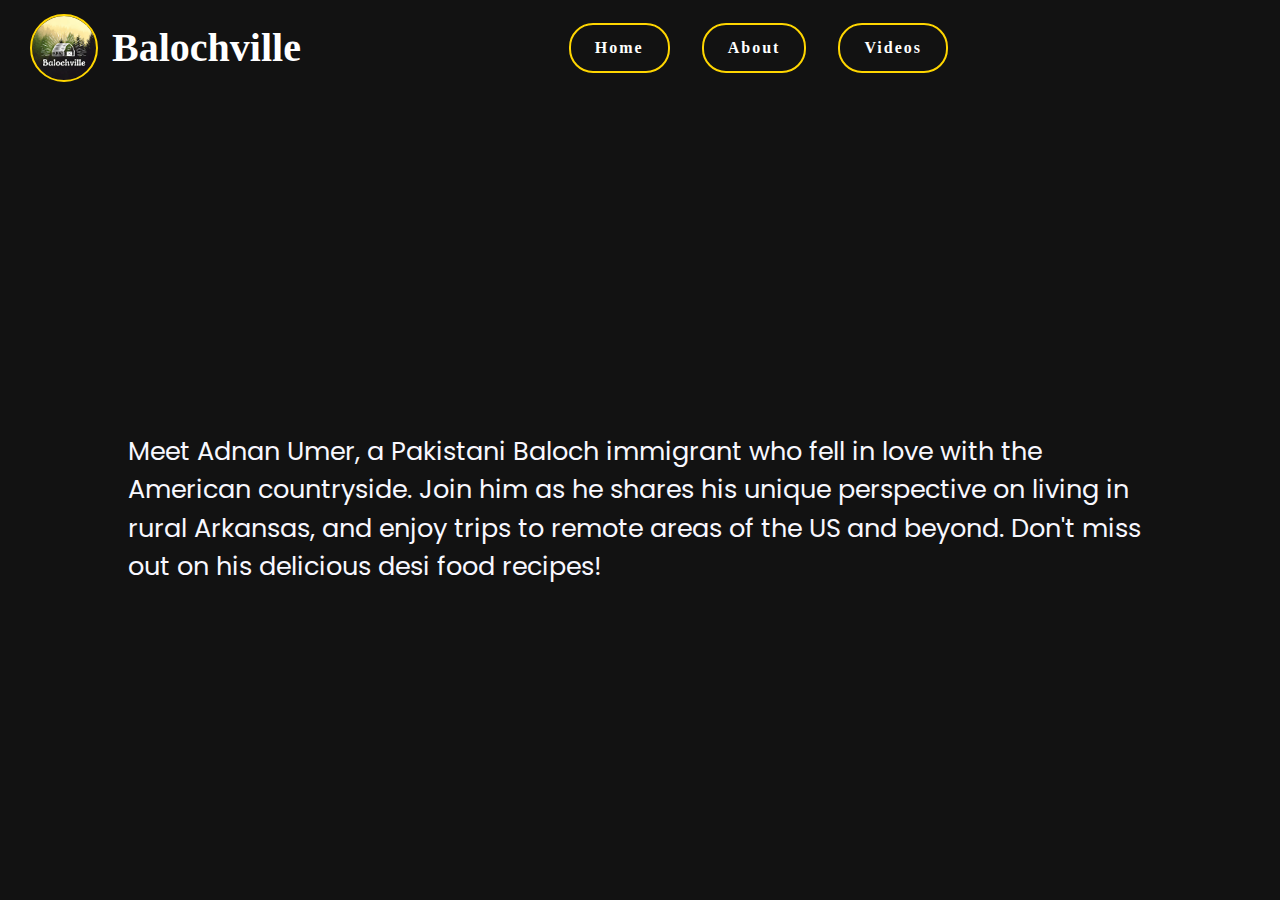
<file: index.html>
<!DOCTYPE html>
<html lang="en">
  <head>
    <meta charset="UTF-8" />
    <title>Balochville</title>
    <link href="https://fonts.cdnfonts.com/css/cubano" rel="stylesheet" />
    <link rel="stylesheet" href="style.css" />
    <link
      rel="stylesheet"
      href="https://cdnjs.cloudflare.com/ajax/libs/font-awesome/6.4.0/css/all.min.css"
      integrity="sha512-iecdLmaskl7CVkqkXNQ/ZH/XLlvWZOJyj7Yy7tcenmpD1ypASozpmT/E0iPtmFIB46ZmdtAc9eNBvH0H/ZpiBw=="
      crossorigin="anonymous"
      referrerpolicy="no-referrer"
    />
  </head>
  <body>
    <!-- Navigation Bar component -->
    <nav class="navbar">
      <a
        href="https://www.youtube.com/@balochville5780"
        target="_blank"
        class="navbar-logo"
      >
        <img src="Balochville.jpg" alt="Logo" class="logo-image" />
        <h1 class="logo-text">Balochville</h1>
      </a>
      <ul class="navbar-links">
        <li class="navbar-link">
          <a href="index.html">Home</a>
        </li>
        <li class="navbar-link">
          <a href="about.html">About</a>
        </li>
        <li class="navbar-link">
          <a href="videos.html">Videos</a>
        </li>
      </ul>
      <a href="#" class="navbar-toggle">
        <i class="fa fa-bars" id="hamburger"></i>
      </a>
    </nav>

    <div class="main-section">
      <div class="container">
        <h2 class="main-heading">
          Hey there, I'm
          <span class="cool-font">Balochville</span>
          <img
            src="./PakistaniFlag.svg"
            class="flag grow"
            alt="Pakistan Flag"
            width="30"
            height="20"
          />
        </h2>
        <p class="main-paragraph">
          Meet Adnan Umer, a Pakistani Baloch immigrant who fell in love with
          the American countryside. Join him as he shares his unique perspective
          on living in rural Arkansas, and enjoy trips to remote areas of the US
          and beyond. Don't miss out on his delicious desi food recipes!
        </p>
      </div>
    </div>
    <footer class="footer">
      <ul class="footer-links">
        <li class="footer-link">
          <a href="#"><i class="fab fa-facebook-f facebook"></i></a>
        </li>
        <li class="footer-link">
          <a href="https://www.youtube.com/@balochville5780" target="_blank"
            ><i class="fab fa-youtube youtube"></i
          ></a>
        </li>
        <li class="footer-link">
          <a href="#"><i class="fab fa-instagram instagram"></i></a>
        </li>
        <li class="footer-link">
          <a href="#"><i class="fab fa-twitter twitter"></i></a>
        </li>
        <li class="footer-link">
          <a href="https://github.com/zumer45" target="_blank"
            ><i class="fab fa-github github"></i
          ></a>
        </li>
        <li class="footer-link">
          <a href="#"><i class="fas fa-envelope mail"></i></a>
        </li>
      </ul>
      <div class="footer-text">
        <p>&copy; Balochville <span id="current-year"></span></p>
        <ul class="creator-info">
          <li>Created By Zaine Umer</li>
          <li>Full-Stack Web Developer</li>
        </ul>
      </div>
    </footer>
    <script src="script.js"></script>
  </body>
</html>
</file>
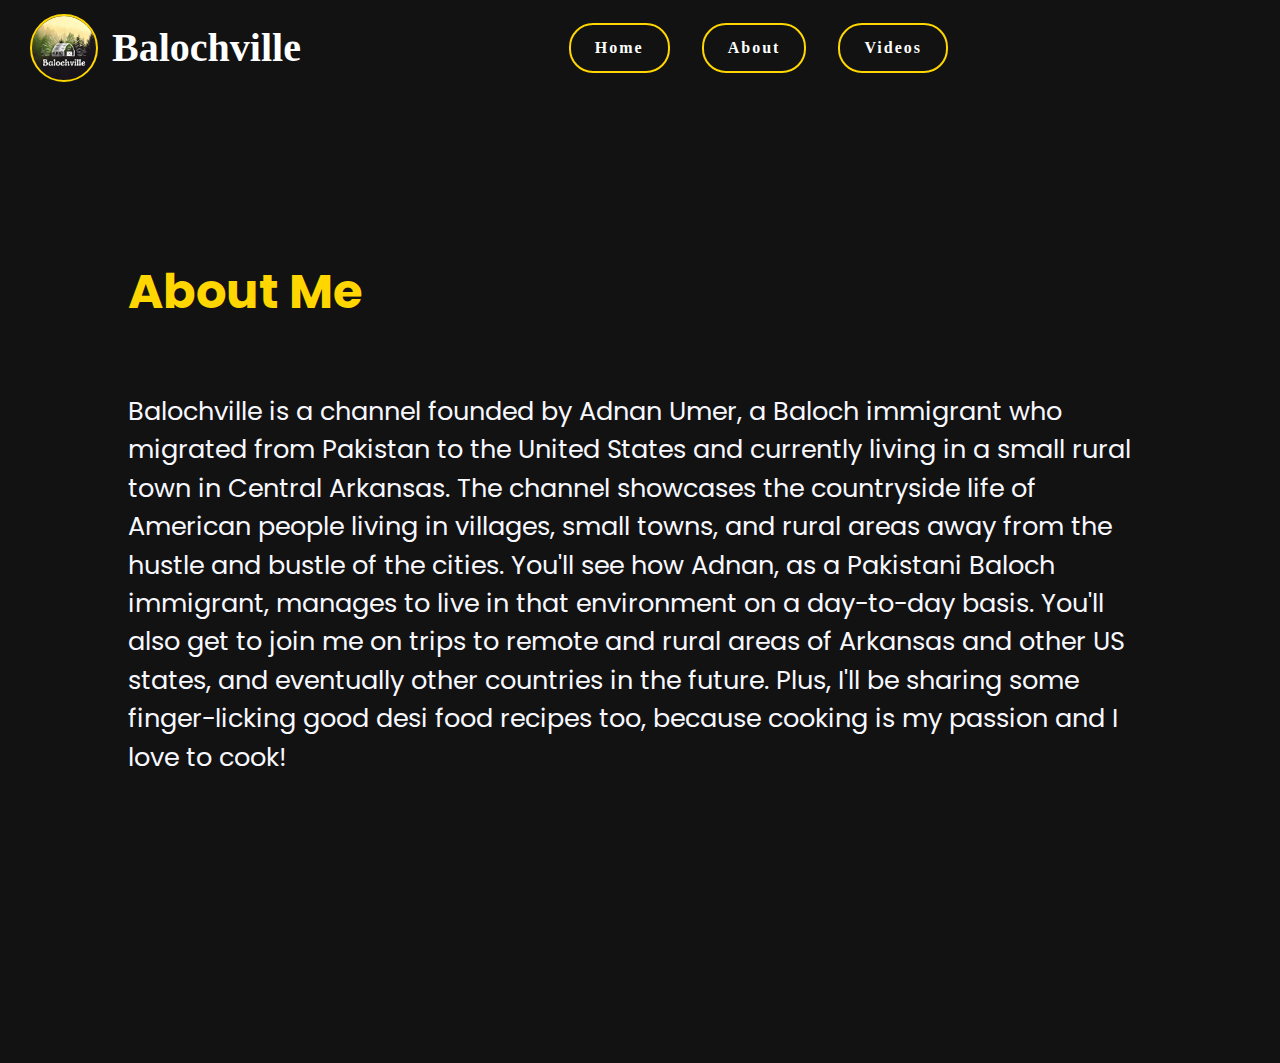
<file: about.html>
<!DOCTYPE html>
<html lang="en">
<head>
    <meta charset="UTF-8" />
    <title>Balochville | About</title>
    <link href="https://fonts.cdnfonts.com/css/cubano" rel="stylesheet" />
    <link rel="stylesheet" href="style.css" />
    <link
      rel="stylesheet"
      href="https://cdnjs.cloudflare.com/ajax/libs/font-awesome/6.4.0/css/all.min.css"
      integrity="sha512-iecdLmaskl7CVkqkXNQ/ZH/XLlvWZOJyj7Yy7tcenmpD1ypASozpmT/E0iPtmFIB46ZmdtAc9eNBvH0H/ZpiBw=="
      crossorigin="anonymous"
      referrerpolicy="no-referrer"
    />
</head>
<body>
    <!-- Navigation Bar component -->
    <nav class="navbar">
        <a
          href="https://www.youtube.com/@balochville5780"
          target="_blank"
          class="navbar-logo"
        >
          <img
            src="Balochville.jpg"
            alt="Logo"
            class="logo-image "
          />
          <h1 class="logo-text ">Balochville</h1>
        </a>
        <ul class="navbar-links">
          <li class="navbar-link">
            <a href="index.html">Home</a>
          </li>
          <li class="navbar-link">
            <a href="about.html">About</a>
          </li>
          <li class="navbar-link">
            <a href="videos.html">Videos</a>
          </li>
        </ul>
        <a href="#" class="navbar-toggle">
          <i class="fa fa-bars" id = "hamburger"></i>
        </a>
    </nav>

    <main class="main-section">
        <h2 class="cool-font">About Me</h2>
        <p>Balochville is a channel founded by Adnan Umer, a Baloch immigrant who
            migrated from Pakistan to the United States and currently living in a
            small rural town in Central Arkansas. The channel showcases the
            countryside life of American people living in villages, small towns,
            and rural areas away from the hustle and bustle of the cities. You'll
            see how Adnan, as a Pakistani Baloch immigrant, manages to live in
            that environment on a day-to-day basis. You'll also get to join me on
            trips to remote and rural areas of Arkansas and other US states, and
            eventually other countries in the future. Plus, I'll be sharing some
            finger-licking good desi food recipes too, because cooking is my
            passion and I love to cook!</p>  
    </main>

    <footer class="footer">
        <ul class="footer-links">
          <li class="footer-link"><a href="#"><i class="fab fa-facebook-f facebook"></i></a></li>
          <li class="footer-link"><a href="#"><i class="fab fa-youtube youtube"></i></a></li>
          <li class="footer-link"><a href="#"><i class="fab fa-instagram instagram"></i></a></li>
          <li class="footer-link"><a href="#"><i class="fab fa-twitter twitter"></i></a></li>
          <li class="footer-link"><a href="#"><i class="fab fa-github github"></i></a></li>
          <li class="footer-link"><a href="#"><i class="fas fa-envelope mail"></i></a></li>
        </ul>
        <div class="footer-text">
          <p>&copy; Balochville <span id="current-year"></span></p>
          <ul class="creator-info">
            <li>Created By Zaine Umer</li>
            <li>Full-Stack Web Developer</li>
          </ul>
        </div>
    </footer>
    <script src="script.js"></script>
</body>
</html>
</file>
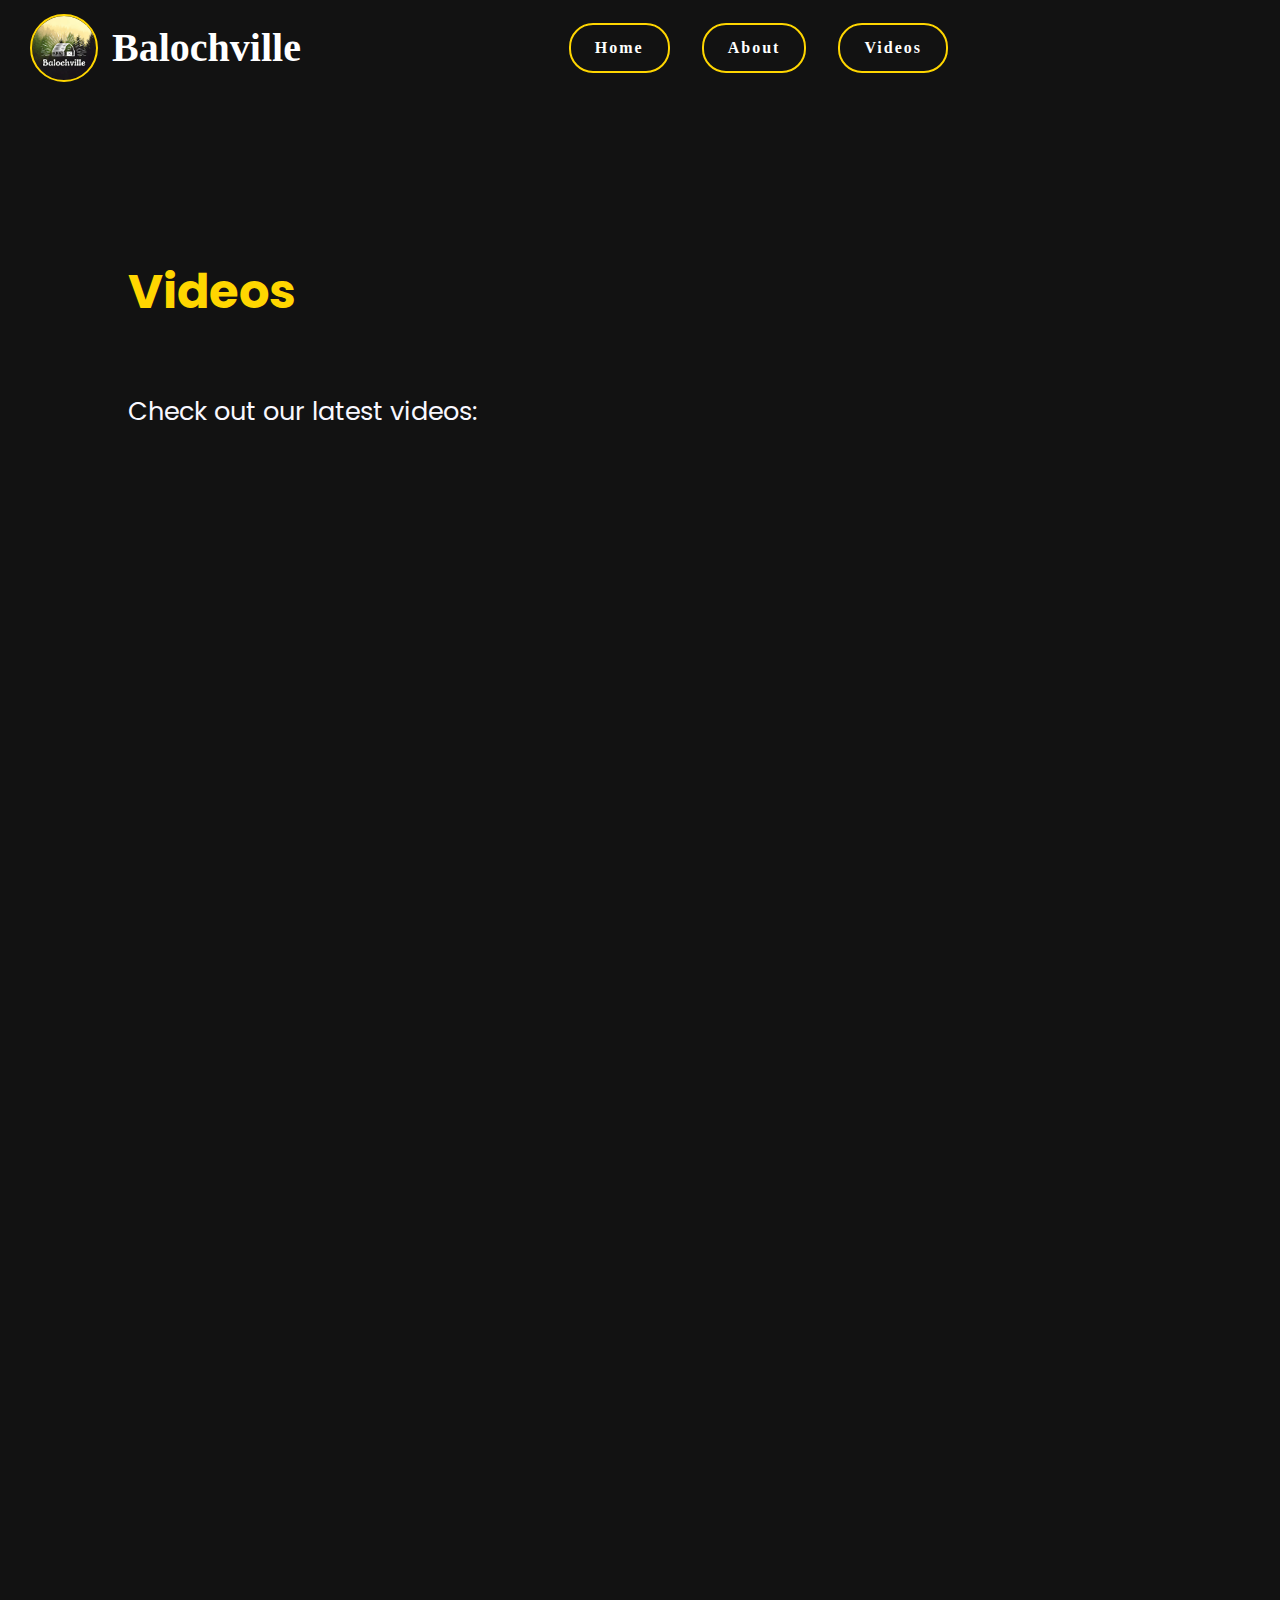
<file: videos.html>
<!DOCTYPE html>
<html lang="en">
  <head>
    <meta charset="UTF-8" />
    <title>Balochville | Videos</title>
    <link href="https://fonts.cdnfonts.com/css/cubano" rel="stylesheet" />
    <link rel="stylesheet" href="style.css" />
    <link
      rel="stylesheet"
      href="https://cdnjs.cloudflare.com/ajax/libs/font-awesome/6.4.0/css/all.min.css"
      integrity="sha512-iecdLmaskl7CVkqkXNQ/ZH/XLlvWZOJyj7Yy7tcenmpD1ypASozpmT/E0iPtmFIB46ZmdtAc9eNBvH0H/ZpiBw=="
      crossorigin="anonymous"
      referrerpolicy="no-referrer"
    />
  </head>
  <body>
    <!-- Navigation Bar component -->
    <nav class="navbar">
      <a
        href="https://www.youtube.com/@balochville5780"
        target="_blank"
        class="navbar-logo"
      >
        <img src="Balochville.jpg" alt="Logo" class="logo-image" />
        <h1 class="logo-text">Balochville</h1>
      </a>
      <ul class="navbar-links">
        <li class="navbar-link">
          <a href="index.html">Home</a>
        </li>
        <li class="navbar-link">
          <a href="about.html">About</a>
        </li>
        <li class="navbar-link">
          <a href="videos.html">Videos</a>
        </li>
      </ul>
      <a href="#" class="navbar-toggle">
        <i class="fa fa-bars" id="hamburger"></i>
      </a>
    </nav>

    <main class="main-section">
      <h2 class="cool-font">Videos</h2>
      <p class="center">Check out our latest videos:</p>
      <div class="video-container">
        <iframe
          src="https://www.youtube.com/embed/C97ftwKIH0o"
          title="Exploring Balochistan"
          frameborder="0"
          allow="autoplay; encrypted-media"
          allowfullscreen
        ></iframe>
        <iframe
          src="https://www.youtube.com/embed/9g-ukE3_aEc"
          title="Cooking Balochi Food"
          frameborder="0"
          allow="autoplay; encrypted-media"
          allowfullscreen
        ></iframe>
      </div>
    </main>
    <footer class="footer">
      <ul class="footer-links">
        <li class="footer-link">
          <a href="#"><i class="fab fa-facebook-f facebook"></i></a>
        </li>
        <li class="footer-link">
          <a href="#"><i class="fab fa-youtube youtube"></i></a>
        </li>
        <li class="footer-link">
          <a href="#"><i class="fab fa-instagram instagram"></i></a>
        </li>
        <li class="footer-link">
          <a href="#"><i class="fab fa-twitter twitter"></i></a>
        </li>
        <li class="footer-link">
          <a href="#"><i class="fab fa-github github"></i></a>
        </li>
        <li class="footer-link">
          <a href="#"><i class="fas fa-envelope mail"></i></a>
        </li>
      </ul>
      <div class="footer-text">
        <p>&copy; Balochville <span id="current-year"></span></p>
        <ul class="creator-info">
          <li>Created By Zaine Umer</li>
          <li>Full-Stack Web Developer</li>
        </ul>
      </div>
    </footer>
    <script src="script.js"></script>
  </body>
</html>
</file>
<file: style.css>
/* Fonts */
@import url("https://fonts.googleapis.com/css2?family=Poppins:wght@300;400;500;600;700&display=swap");

/* Variables */
:root {
  --main-color: #121212;
  --yellow-color: #ffd600;
  --white: ghostwhite;
}

/* Global Styles */
* {
  box-sizing: border-box;
  margin: 0;
  padding: 0;
}

/* Body Styles */
body {
  background-color: var(--main-color);
  font-family: Poppins, serif;
  font-size: 16px;
  line-height: 1.5;
  max-width: 100vw;
}

/* Main Section Styles */
.main-section {
  width: 80%;
  margin: 10rem auto 0;
  font-size: 1.6rem;
  color: var(--white);
}

.main-section h2 {
  font-size: 3rem;
  margin-bottom: 4rem;
}

/* Main Heading Animation */
.main-heading {
  opacity: 0;
  transform: translateX(-100%);
  animation: slide-in 1s ease-in-out forwards;
}

/* Keyframe Animation for Slide In */
@keyframes slide-in {
  0% {
    opacity: 0;
    transform: translateX(-100%); /* Start the element outside the screen */
  }
  100% {
    opacity: 1;
    transform: translateX(0); /* End the element at its original position */
  }
}

/* Keyframe Animation for Fade In */
@keyframes fade-in {
  0% {
    opacity: 0;
  }
  100% {
    opacity: 1;
  }
}

/* Flag Styles */
.flag {
  display: inline-block;
  margin-left: 4rem;
  height: 7rem;
  width: 7rem;
  vertical-align: middle;
}

/* Grow Animation */
.grow {
  transition: 1s ease;
}

.grow:hover {
  -webkit-transform: scale(2);
  -ms-transform: scale(2);
  transform: scale(2);
  transition: 1s ease;
}

/* Link Styles */
a {
  color: inherit;
  text-decoration: none;
}

/* Custom Font Styles */
.cool-font {
  font-family: Cubano, Poppins;
  color: var(--yellow-color);
  font-size: 3.5rem;
}

/* Navbar Styles */
.navbar {
  display: flex;
  justify-content: space-between;
  align-items: center;
  background-color: var(--main-color);
  padding: 1rem 2rem;
  font-family: cubano;
}

.navbar-logo {
  display: flex;
  align-items: center;
  text-decoration: none;
  color: white;
}

.logo-image {
  width: 4rem;
  height: 4rem;
  object-fit: cover;
  border-radius: 50%;
  margin-right: 1rem;
  outline: 2px solid var(--yellow-color);
}

.logo-text {
  font-size: 2.5rem;
  font-weight: bold;
  color: white;
  animation: rotate-colors 15s infinite ease-out;
}

/* Keyframe Animation for Rotate Colors */
@keyframes rotate-colors {
  0% {
    color: #ffb6c1; /* Light pink */
  }
  10% {
    color: #ffc1b6; /* Pink */
  }
  20% {
    color: #ffd700; /* Gold */
  }
  30% {
    color: #9acd32; /* Yellow green */
  }
  40% {
    color: #00ff00; /* Lime */
  }
  50% {
    color: #87ceeb; /* Sky blue */
  }
  60% {
    color: #1e90ff; /* Dodger blue */
  }
  70% {
    color: #ffa500; /* Orange */
  }
  80% {
    color: #ff8c00; /* Dark orange */
  }
  90% {
    color: #ff69b4; /* Hot pink */
  }
  100% {
    color: #ff1493; /* Deep pink */
  }
}

/* Navbar Links Styles */
.navbar-links {
  display: flex;
  justify-content: center;
  align-items: center;
}

.navbar-link {
  list-style: none;
  margin-right: 2rem;
}

.navbar-link a {
  display: inline-block;
  padding: 0.7rem 1.5rem;
  font-size: 1rem;
  font-weight: bold;
  letter-spacing: 2px;
  color: white;
  border: 2px solid var(--yellow-color);
  border-radius: 1.5rem;
  transition: all 0.3s ease-in-out;
}

.navbar-link a:hover {
  background-color: var(--yellow-color);
  color: var(--main-color);
  transform: scale(1.2);
}

/* Navbar Menu Icon Styles */
.navbar-menu-icon {
  display: block;
  color: white;
  font-size: 2.5rem;
  cursor: pointer;
  margin-right: 1rem;
}

/* Navbar Menu Styles */
.navbar-menu {
  display: none;
  position: fixed;
  top: 0;
  right: 0;
  bottom: 0;
  width: 70%;
  max-width: 400px;
  background-color: var(--main-color);
  padding: 1rem;
  border-radius: 1rem;
  z-index: 1000;
}

.navbar-menu a {
  display: block;
  margin-bottom: 1rem;
  font-size: 1rem;
}

.back-button {
  margin-bottom: 1rem;
}

#hamburger {
  font-size: 2rem;
  display: none;
  animation: rotate-colors 15s infinite ease-out;
}

/* Footer Styles */
.footer {
  display: flex;
  flex-direction: column;
  justify-content: center;
  align-items: center;
  margin-top: 5rem;
}

.footer-links {
  display: flex;
  justify-content: center;
  align-items: center;
}

.footer-link {
  list-style: none;
  margin-right: 2rem;
}

.footer-link a {
  display: flex;
  align-items: center;
  justify-content: center;
  height: 4rem;
  width: 4rem;
  font-size: 2rem;
  color: white;
  border: 2px solid var(--yellow-color);
  border-radius: 50%;
  transition: all 0.3s ease-in-out;
}

/* Footer Icon Hover Styles */
.facebook:hover {
  color: #4267b2;
}

.youtube:hover {
  color: #ff0000;
}

.instagram:hover {
  background-image: linear-gradient(
    to right,
    #fdf497 0%,
    #fdf497 5%,
    #fd5949 45%,
    #d6249f 60%,
    #285aeb 90%
  );
  -webkit-background-clip: text;
  -webkit-text-fill-color: transparent;
}

.twitter:hover {
  color: #1da1f2;
}

.mail:hover {
  color: #d44638;
}

/* Footer Animation */
.footer {
  opacity: 0;
  animation: fade-in 8s ease-in-out forwards;
}

.footer-link a:hover {
  background-color: transparent;
  transform: scale(1.2);
}

.footer-text {
  display: flex;
  flex-direction: column;
  align-items: center;
  font-family: Cubano, Poppins, serif;
  letter-spacing: 2px;
  font-size: 1.5rem;
  margin-top: 2rem;
  animation: rotate-colors 15s infinite ease-out;
}

/* Creator Info Styles */
.creator-info {
  list-style-type: none;
  margin-top: 1rem;
  text-align: center;
}

.creator-info li:first-child {
  font-size: 1.25rem;
  color: var(--yellow-color);
  font-weight: bold;
  letter-spacing: 2px;
}

.creator-info li:last-child {
  font-size: 1.2rem;
  color: var(--white);
  font-family: Cubano, Poppins, sans-serif;
  letter-spacing: 2px;
}

/* Video Container Styles */
.video-container {
  display: flex;
  flex-direction: column;
  justify-content: center;
  align-items: center;
}

.video-container .center {
  text-align: center;
}

/* Iframe Styles */
iframe {
  margin-top: 100px;
  margin-bottom: 20px;
  height: 700px;
  width: 90%;
  max-width: 1000px;
  display: flex;
  align-items: center;
  justify-content: center;
  border: none;
  border-radius: 1rem;
}

/* Responsive Styles for screens up to 768px */
@media screen and (max-width: 768px) {
  /* Navbar Links Responsive Styles */
  .navbar-links {
    display: none;
    flex-direction: column;
    transform-origin: top;
    transition: transform 0.3s ease-in-out;
    transform: scaleY(0);
    background-color: #333;
    position: absolute;
    width: 100%;
    top: 100%;
    left: 0;
    padding: 1rem 0;
  }

  /* Hamburger Menu Icon Styles */
  #hamburger {
    display: block;
  }

  /* Navbar Link Styles */
  .navbar-link {
    margin: 1rem 0;
    text-align: center;
  }

  /* Navbar Toggle Styles */
  .navbar-toggle {
    display: flex;
    align-items: center;
    cursor: pointer;
  }

  /* Body Styles */
  body {
    display: flex;
    flex-direction: column;
    align-content: center;
    justify-content: center;
  }

  /* Footer Styles */
  footer {
    display: flex;
    flex-wrap: wrap;
  }

  .footer-link {
    display: flex;
    flex-wrap: wrap;
    justify-content: center;
  }
}
</file>
